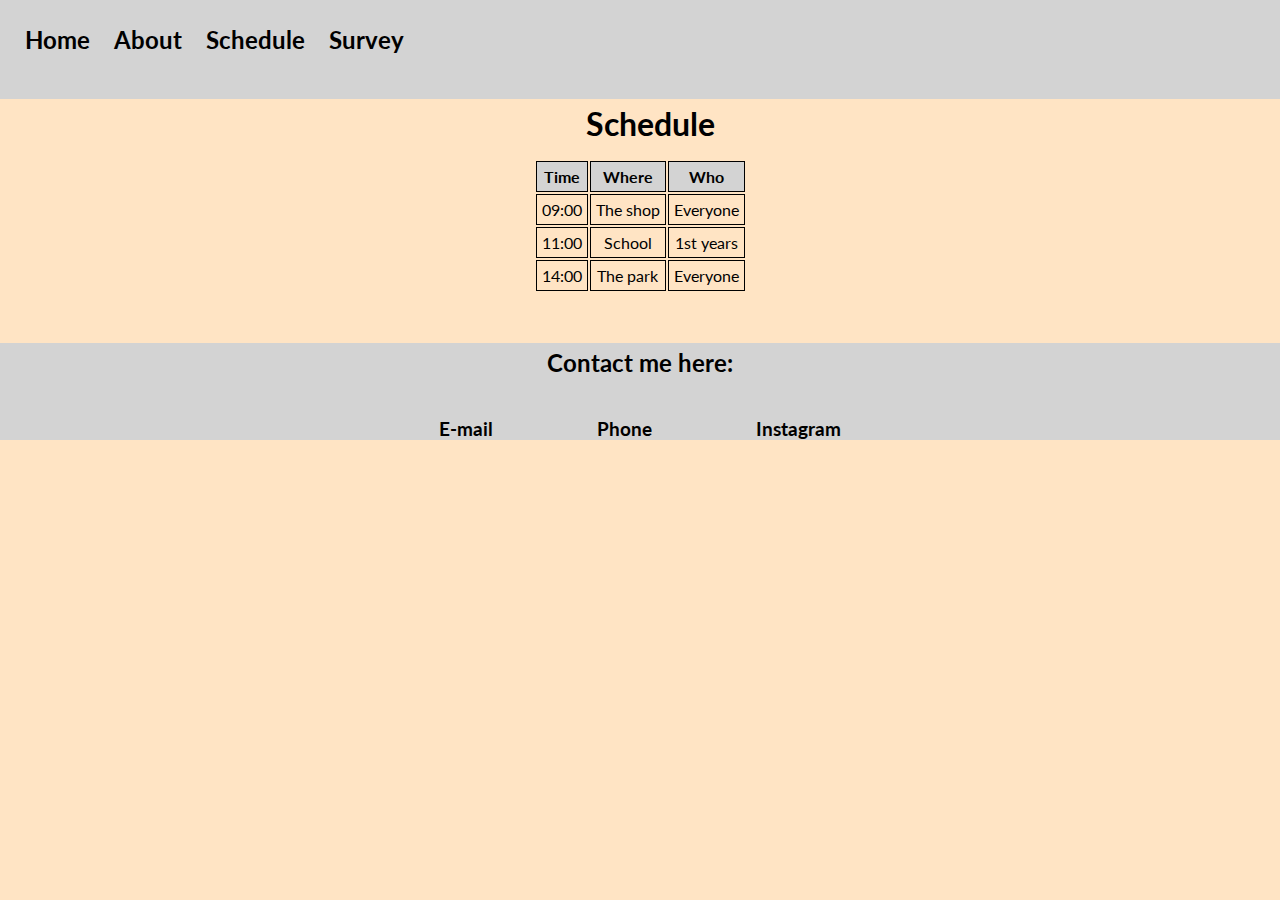
<file: schedule.html>
<!DOCTYPE html>

<html>

<head>
    <title>My Website - Schedule</title>
    <meta charset="UTF-8">
    <meta name="viewport" content="width=device-width, initial-scale=1.0">
    <link href="style.css" rel="stylesheet">
    <link rel="preconnect" href="https://fonts.googleapis.com">
<link rel="preconnect" href="https://fonts.gstatic.com" crossorigin>
<link href="https://fonts.googleapis.com/css2?family=Abril+Fatface&family
=Lato&family=Space+Mono&family=Work+Sans&display=swap" rel="stylesheet">
</head>

<body>
    <header>

        <div class="navdiv">
            <nav class="navbar">
                <ul class="menu">
                    <li id="home"><a href="mywebsite.html">Home</a></li>
                    <li id="about"><a href="about.html">About</a></li>
                    <li id="Schedule"><a href="#">Schedule</a></li>
                    <li id="survey"><a href="survey.html">Survey</a></li>
                </ul>
            </nav>
        </div>
    </header>

    <table class="schedule">
        <div>
            <thead>
                <h1>Schedule</h1>
            </thead>
        </div>
        <div class="schedule-content">
            <th>Time</th>
            <th>Where</th>
            <th>Who</th>

            <tbody>
                <tr>
                    <td>09:00</td>
                    <td>The shop</td>
                    <td>Everyone</td>

                </tr>

                <tr>
                    <td>11:00</td>
                    <td>School</td>
                    <td>1st years</td>
                </tr>

                <tr>
                    <td>14:00</td>
                    <td>The park</td>
                    <td>Everyone</td>
                </tr>
            </tbody>
        </div>
    </table>


    






    <div class="footer">
        <footer>
            <p id="contact-details">Contact me here:</p>
            <ul>
                <li><a href="#">E-mail</a></li>
                <li><a href="#">Phone</a></li>
                <li><a href="#">Instagram</a></li>
            </ul>
        </footer>
    </div>

</body>

</html>
</file>
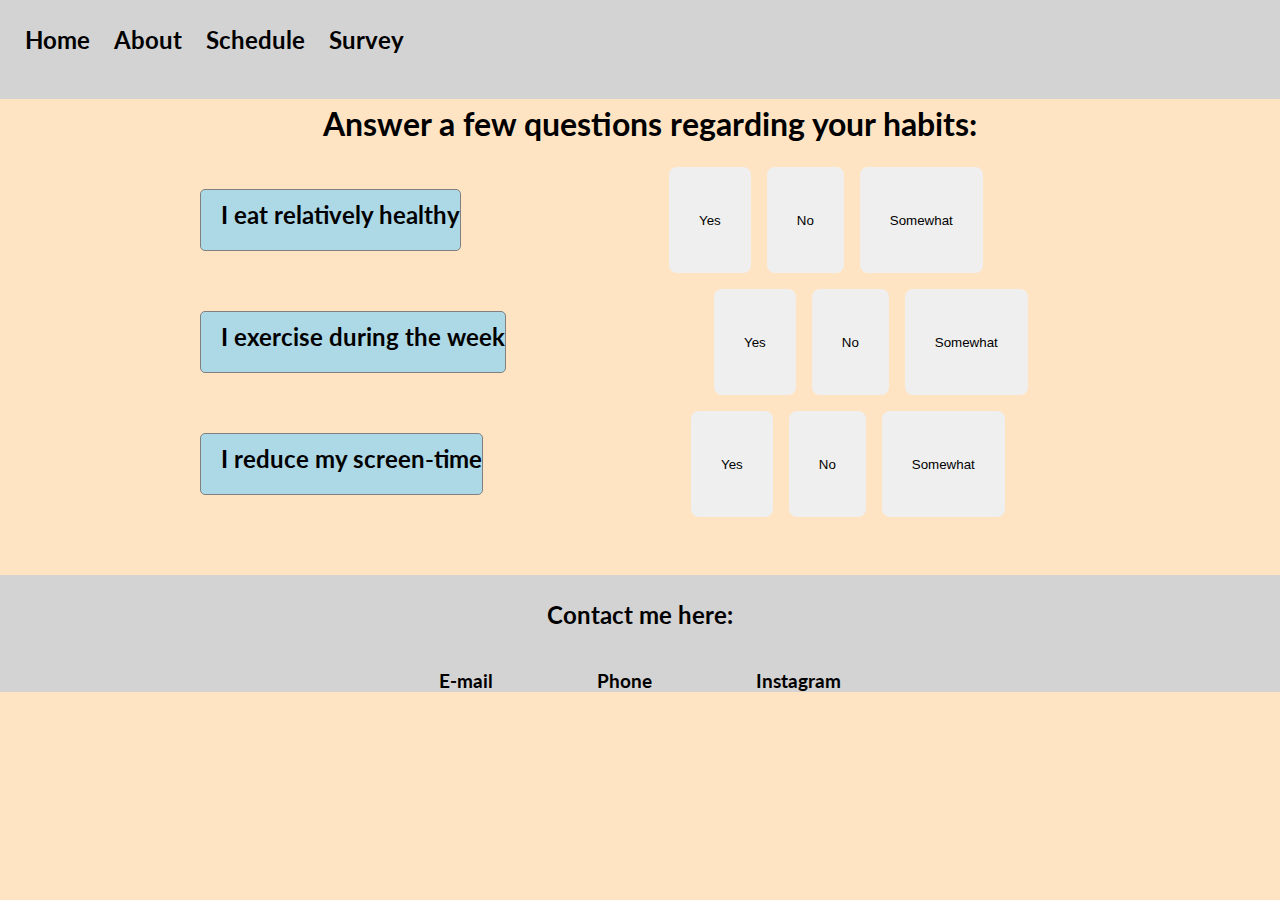
<file: survey.html>
<!DOCTYPE html>

<html>

<head>
    <title>My Website - Home</title>
    <meta charset="UTF-8">
    <meta name="viewport" content="width=device-width, initial-scale=1.0">
    <link href="style.css" rel="stylesheet">
    <link rel="preconnect" href="https://fonts.googleapis.com">
<link rel="preconnect" href="https://fonts.gstatic.com" crossorigin>
<link href="https://fonts.googleapis.com/css2?family=Abril+Fatface&family=Lato&family=Space+Mono&family=Work+Sans&display=swap" rel="stylesheet">
</head>

<body>
    <header>

        <div class="navdiv">
            <nav class="navbar">
                <ul class="menu">
                    <li id="home"><a href="mywebsite.html">Home</a></li>
                    <li id="about"><a href="about.html">About</a></li>
                    <li id="Schedule"><a href="schedule.html">Schedule</a></li>
                    <li id="survey"><a href="#">Survey</a></li>
                </ul>
            </nav>
        </div>
    </header>


    <h1>Answer a few questions regarding your habits:</h1>

    <div class="container-q">
        <div class="question"><h2>I eat relatively healthy</h2></div>
        <button><div class="answer">Yes</div></button>
        <button><div class="answer">No</div></button>
        <button><div class="answer">Somewhat</div></button>

    </div>

    <div class="container-q">
        <div class="question"><h2>I exercise during the week</h2></div>
        <button><div class="answer">Yes</div></button>
        <button><div class="answer">No</div></button>
        <button><div class="answer">Somewhat</div></button>
    </div>
    
    <div class="container-q">
        <div class="question"><h2>I reduce my screen-time</h2></div>
        <button><div class="answer">Yes</div></button>
        <button><div class="answer">No</div></button>
        <button><div class="answer">Somewhat</div></button>
    </div>


    <footer>
        <p id="contact-details">Contact me here:

        </p>
        <ul>
            <li><a href="#">E-mail</a></li>
            <li><a href="#">Phone</a></li>
            <li><a href="#">Instagram</a></li>
        </ul>
    </footer>

</body>

</html>
</file>
<file: style.css>
* {
    list-style-type: none;
    text-decoration: none;
    margin: 0;
    padding: 0;
}


html, body {
    scroll-behavior: smooth;
    background-color: bisque;
    height: 100%;
    display: flex;
    flex-direction: column;
    font-family: Lato;

}

header {
    background-color: lightgrey;
}

h1,
h2 {
    margin-left:20px; 
    margin-bottom:10px;
    text-align: center;
    line-height: 50px;
}


p {
    font-size: 120%;
    margin-left: 150px;
    margin-right: 150px;
}

.container,thead {
    text-align: center;
}

th,tr,td {
    border:1px solid black;
    text-align: center;
    padding: 5px;   
    margin: 10px;
    width: auto;
}

th {
    background-color: lightgrey;
}

table {
    margin: 0 auto;
}
a:hover {
    color:white;
    background-color: blue;
    border: 6px solid blue;
    border-radius: 7px;
    transition-duration: 0.2s;
    
}

a:active {
    color: gray;
    transition-duration: 0.1s;
    
}



.navbar li {
    display: inline;
    margin-right:20px;
    font-size: 150%;
    font-weight: bold

}

.navdiv {
    background-color: lightgray;
    padding: 25px;
    color: black;
    margin-bottom: 20px;
}


a {
    color:black;
}

img {
    width: 100%;
    height: 75%;
    margin: 20px 20px;
    
}

footer {
    position: static;
    bottom: 0;
    width: 100%;
    background-color: lightgrey;
    text-align: center;
    margin-top: 50px;
    
}


footer li {
    display: inline;
    font-weight: bold;
    font-size: 120%;
    margin: 50px;
    
}

#contact-details{
    font-weight: bold;
    font-size: 150%;
    margin-bottom: 35px;
    margin-top: 20px;
    padding: 5px;
}


/*SCHEDULE*/

.schedule {
    text-align: center;
    position: center;
    
}

.schedule-content {
    position: center;
}


/* SURVEY */


.container-q {
    text-align: center;
    display: flex;
    
}

.question {
    white-space: nowrap;
    box-sizing: border-box;
    display: block;
    position: center;
    margin: 30px 200px;
    flex-basis: 250px;
    border: 1px solid grey;
    border-radius: 5px;
    background-color: lightblue;
}

button {
    align-items: center;
    padding: 30px;
    margin: 8px;
    border: none;
    width: fit-content;
    border-radius:8px;
    

}



button:hover {
    color: grey;
    background-color: lightblue;
}


button:active {
    color: white;
    background-color: green;
}
</file>
